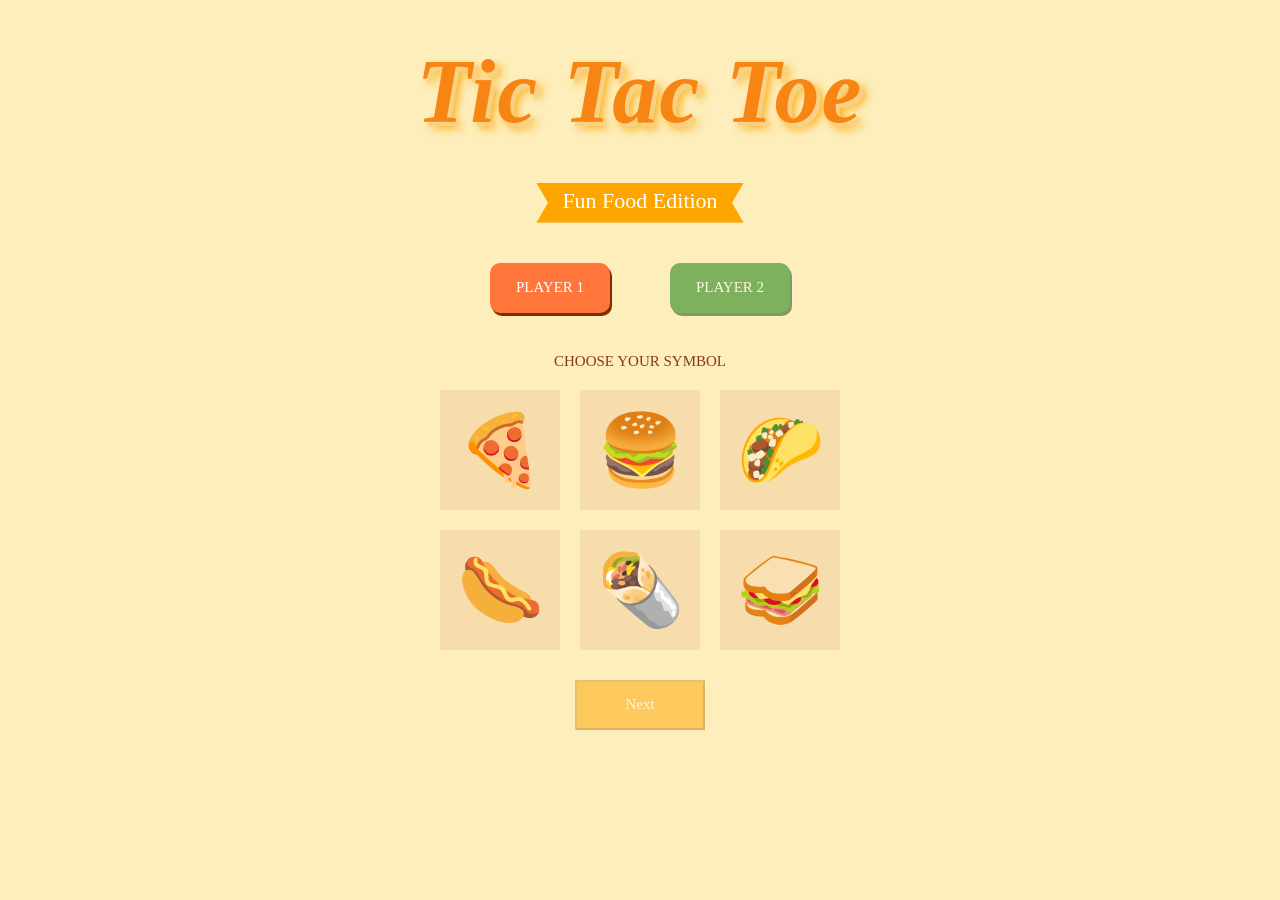
<file: index.html>
<!DOCTYPE html>
<html lang="en">
<head>
    <meta charset="UTF-8">
    <meta name="viewport" content="width=device-width, initial-scale=1.0">
    <title>Tic Tac Toe</title>
    <link rel="stylesheet" href="style.css">
</head>
<body>
    <h1>Tic Tac Toe</h1>
    <div class="Ribbon">Fun Food Edition</div>
    <div class="PlayerBtns">
        <div id="Player1">PLAYER 1</div>
        <div id="Player2">PLAYER 2</div>
    </div>
    <div class="Choose">CHOOSE YOUR SYMBOL</div>
    <div class="Box">
        <div class="FoodBox">🍕</div>
        <div class="FoodBox">🍔</div>
        <div class="FoodBox">🌮</div>
        <div class="FoodBox">🌭</div>
        <div class="FoodBox">🌯</div>
        <div class="FoodBox">🥪</div>
    </div>
    <button id="nextBtn" disabled> Next</button>
    <script src="HomePage.js"></script>
</body>
</html>
</file>
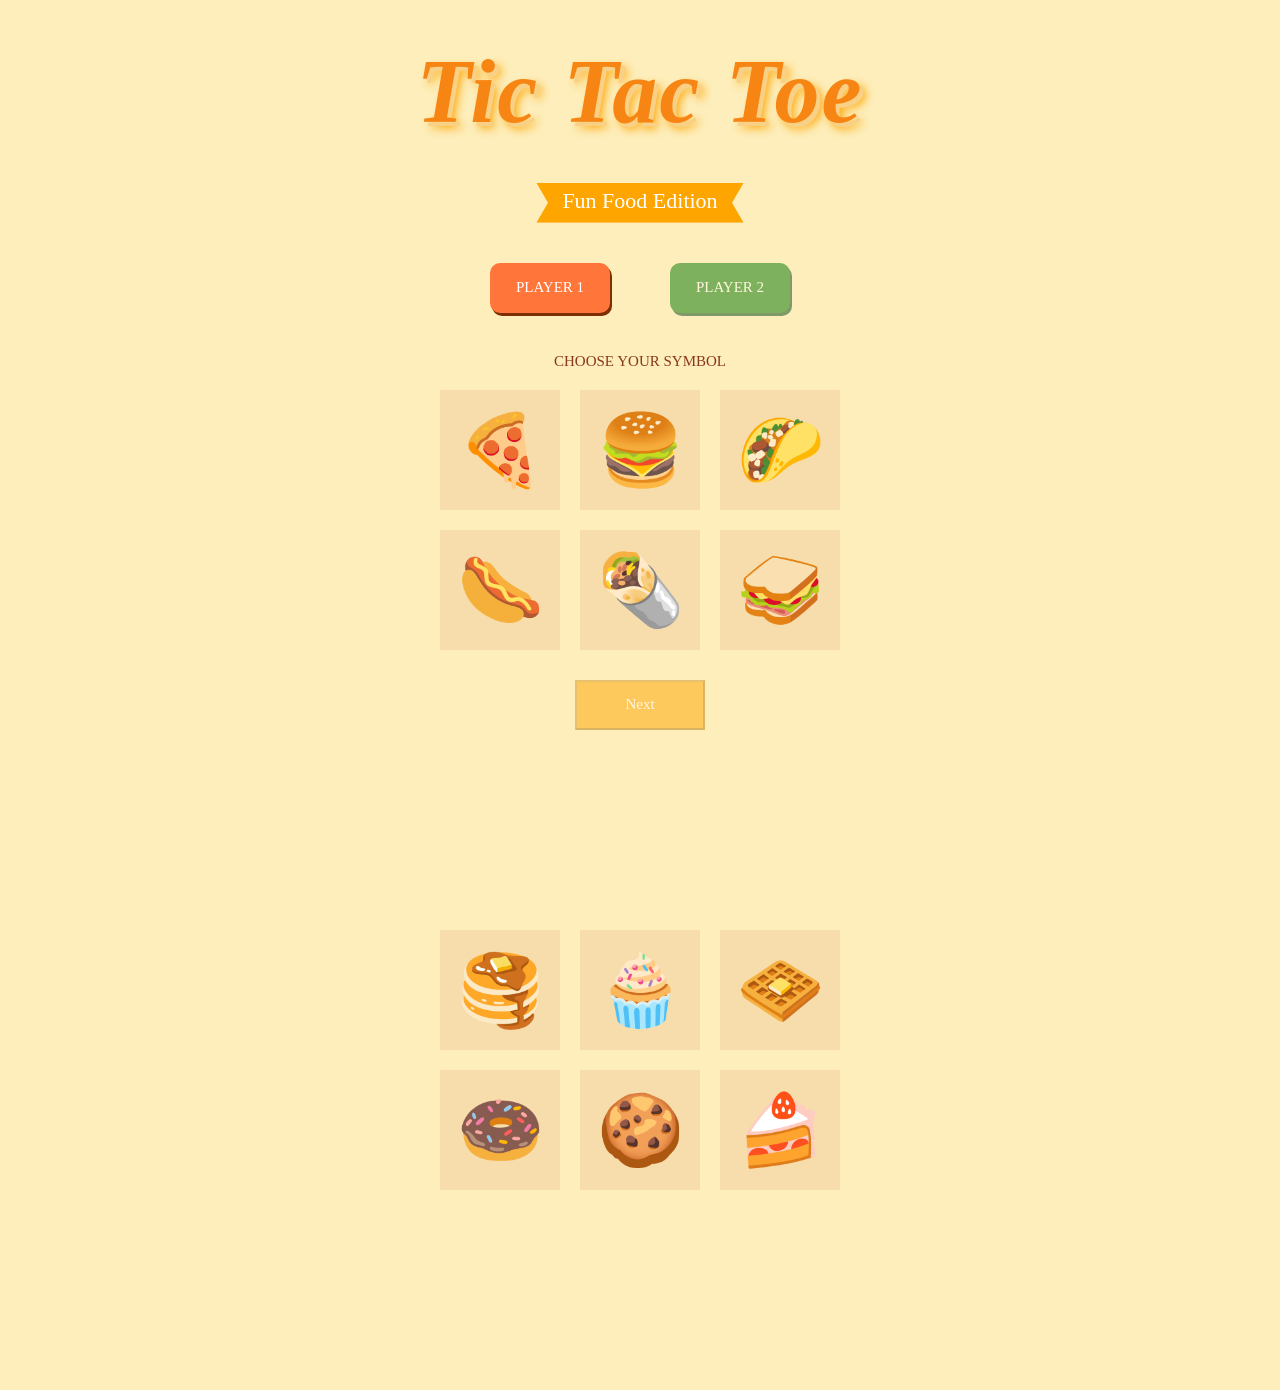
<file: Index.html>
<!DOCTYPE html>
<html lang="en">
<head>
    <meta charset="UTF-8">
    <meta name="viewport" content="width=device-width, initial-scale=1.0">
    <title>Tic Tac Toe</title>
    <link rel="stylesheet" href="style.css">
</head>
<body>
    <h1>Tic Tac Toe</h1>
    <div class="Ribbon">Fun Food Edition</div>
    <div class="PlayerBtns">
        <div id="Player1">PLAYER 1</div>
        <div id="Player2">PLAYER 2</div>
    </div>
    <div class="Choose">CHOOSE YOUR SYMBOL</div>
    <div class="Box">
        <div class="FoodBox">🍕</div>
        <div class="FoodBox">🍔</div>
        <div class="FoodBox">🌮</div>
        <div class="FoodBox">🌭</div>
        <div class="FoodBox">🌯</div>
        <div class="FoodBox">🥪</div>
    </div>
    <button id="nextBtn" disabled> Next</button>
    <div class="Box2">
        <div class="FoodBox2">🥞</div>
        <div class="FoodBox2">🧁</div>
        <div class="FoodBox2">🧇</div>
        <div class="FoodBox2">🍩</div>
        <div class="FoodBox2">🍪</div>
        <div class="FoodBox2">🍰</div>
    </div>
    <script src="HomePage.js"></script>
</body>
</html>
</file>
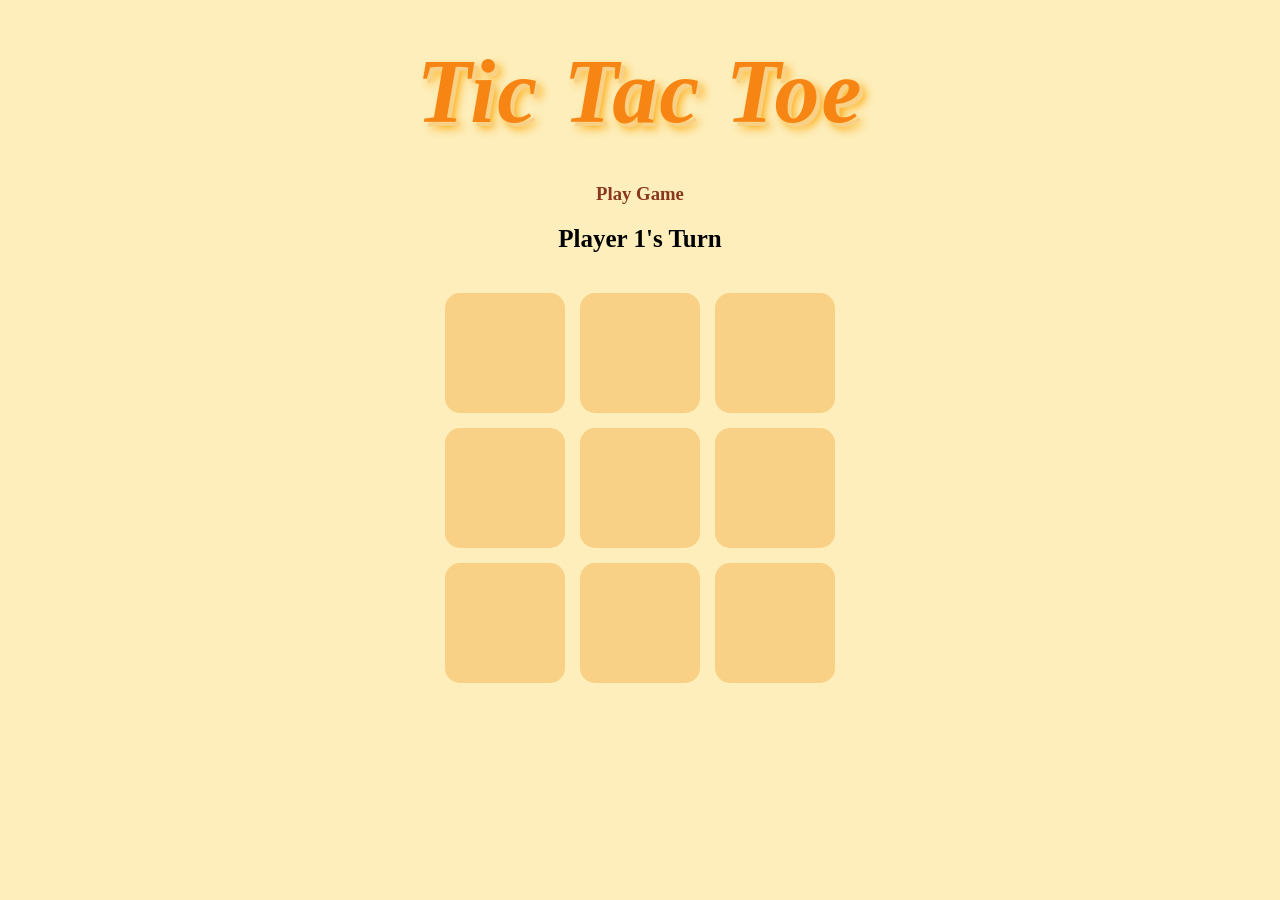
<file: Play.html>
<!DOCTYPE html>
<html lang="en">
<head>
    <meta charset="UTF-8">
    <meta name="viewport" content="width=device-width, initial-scale=1.0">
    <title>Tic Tac Toe</title>
    <link rel="stylesheet" href="style.css">
</head>
<body>
    <h1 class="Heading">Tic Tac Toe</h1>
    <h3>Play Game</h3>
    <div class="turn"></div>
    <div class="game-board">
        <div class="cell"></div>
        <div class="cell"></div>
        <div class="cell"></div>
        <div class="cell"></div>
        <div class="cell"></div>
        <div class="cell"></div>
        <div class="cell"></div>
        <div class="cell"></div>
        <div class="cell"></div>
    </div>
    <div id="winnerPopup" class="popup">
        <div class="popup-content">
            <div class="trophy">🏆</div>
        <h1 id="winnerMessage"></h1>
        <p id="loserMessage"></p>
        <button id="restartGame">🔄Play Again</button>
        <button id="homeBtn">Home</button>
        </div>    
    </div>
    <script src="Play.js"></script>
</body>
</html>
</file>
<file: style.css>
body {
    background-color: rgb(253, 238, 187);
}

h1 {
    font-style: italic;
    font-family: Ari;
    color: rgb(247, 133, 19);
    font-size: 90px;
    text-align: center;
    margin: 40px;
    text-shadow: 
    4px 4px 0 #f9d186,
    6px 6px 10px orange;
    letter-spacing: 2px;
}

.Ribbon {
    width: 230px;
    height: 35px;
    background-color: orange;
    text-align: center;
    margin: 10px auto;
    color: white;
    font-size: 22px;
    padding-top: 4.5px;
    font-style: italic , bold;
    clip-path: polygon(
        5% 0,
        95% 0,
        90% 50%,
        95% 100%,
        5% 100%,
        10% 50%
    );
    box-shadow: 0 8px 0 #fcebb9,
                0 20px 12px rgb(247, 193, 127);
}

.PlayerBtns {
    display: flex;
    justify-content: center;
    gap: 60px;
    margin: 40px auto;
}

#Player1 {
    width: 120px;
    height: 50px;
    background: #ff753a;
    border-radius: 10px;
    display: flex;
    justify-content: center;
    align-items: center;
    color: white;
    font-style: Ari , Bold;
    font-size: 15px;
    opacity: 1;
    transition: 0.3s;
    box-shadow: 2px 3px rgb(126, 47, 1);

}

#Player2 {
    width: 120px;
    height: 50px;
    background: rgb(2, 118, 2);
    border-radius: 10px;
    display: flex;
    justify-content: center;
    align-items: center;
    color: white;
    font-style: Ari , Bold;
    font-size: 15px;
    opacity: 0.4;
    transition: 0.4s;
    box-shadow: 2px 3px rgb(0, 72, 23);
}


.Choose {
    text-align: center;
    font-family: Ari, Bold;
    color: #8a3720;
    font-size: 15px;
}

.Box {
    display: grid;
    grid-template-columns: repeat(3, 1fr);
    gap: 20px;
    width: 30%;
    position: sticky;
    justify-content: center;
    margin: 20px auto;
    background-color: rgb(253, 238, 187);
}

.FoodBox {
    height: 120px;
    width: 120px;
    background: rgb(248, 221, 172);
    position: sticky;
    display: flex;
    justify-content: center;
    align-items: center;
    font-size: 70px;
    cursor: pointer;
    transition: 0.3s;
}

.FoodBox:hover {
    transform: sacale(1.05);
    box-shadow: 0 10px 20px rgb(248, 190, 110),
                0 20px 30px rgb(248, 190, 110);
}

.FoodBox.selected {
    border: 1px solid orange;
    transform: scale(1.1);
    box-shadow: 0 0 20px orange;
}

#nextBtn{
    height: 50px;
    width: 130px;
    margin: 30px auto;
    background-color: orange;
    color: white;
    font-family: Ari, bold;
    font-size: 15px;
    margin: 30px auto;
    display: flex;
    justify-content: center;
    align-items: center;
    opacity: 0.5;
    cursor: not-allowed;
    transition: 0.3s;
}

#nextBtn.active{
    background: orange;
    opacity: 1;
    cursor: pointer;
    box-shadow: 0  0 15px orange;
}

#nextBtn:disabled{
    opacity: 0.5;
    cursor: not-allowed;
}


.Box2 {
    display: grid;
    grid-template-columns: repeat(3, 1fr);
    gap: 20px;
    width: 20%;
    justify-content: center;
    margin: 200px auto;
    background-color: rgb(253, 238, 187);
}

.FoodBox2 {
    height: 120px;
    width: 120px;
    background: rgb(248, 221, 172);
    display: flex;
    justify-content: center;
    align-items: center;
    font-size: 70px;
    cursor: pointer;
    transition: 0.3s;
}

.FoodBox2:hover {
    transform: sacale(1.05);
    box-shadow: 0 10px 20px rgb(248, 190, 110),
                0 20px 30px rgb(248, 190, 110);
}

.FoodBox2.selected {
    border: 1px solid orange;
    transform: scale(1.1);
    box-shadow: 0 0 20px orange;
}


h3 {
    font-family: Ari, Bold;
    text-align: center;
    color: #8a3720;
}

.game-board {
    display: grid;
    grid-template-columns: repeat(3, 120px);
    gap: 15px;
    justify-content: center;
    margin-top: 40px;
}

.cell {
    width: 120px;
    height: 120px;
    background-color: #f9d186;
    border-radius: 15px;
    display: flex;
    justify-content: center;
    align-items: center;
    font-size: 60px;
    cursor: pointer;
    transition: 0.3s;
}

.cell:hover {
    transform: scale(1.05);
}

.turn{
    text-align: center;
    font-size: 25px;
    font-weight: bold;
    margin-top: 20px;
}



.popup{
    position:fixed;
    top:0;
    left:0;
    width:100%;
    height:100%;
    background:rgba(0,0,0,0.8);

    display:none;
    justify-content:center;
    align-items:center;
    z-index:599;
}

.popup-content{
    width:300px;
    padding:30px;
    border-radius:25px;

    background:linear-gradient(
        135deg,
        #fab95f,
        #ff7b00
    );

    text-align:center;

    box-shadow:
    0 0 30px #ff9900,
    0 0 60px #ffcc00;

    animation:pop 0.5s ease;
}

.trophy{
    font-size:100px;
    display: flex;
    justify-content: center;
    align-items: center;
    margin: 50px auto;
    animation:float 2s infinite;
}

#winnerMessage{
    color:rgb(119, 54, 8);
    font-size:32px;
    font-family: Impact;
    box-shadow: none;
}

#loserMessage{
    color:rgb(124, 77, 1);
    font-size:16px;
    font-family: arial, bold;
}

.popup button{
    margin-top:15px;
    width:80%;
    padding:10px;
    background-color: #47f659;

    border:none;
    border-radius:15px;

    font-size:12px;
    font-weight:bold;

    cursor:pointer;
}

#homeBtn{
    background-color: #f3f943;
}

@keyframes pop{
    from{
        transform:scale(0);
    }
    to{
        transform:scale(1);
    }
}

@keyframes float{
    0%{
        transform:translateY(0);
    }
    50%{
        transform:translateY(-10px);
    }
    100%{
        transform:translateY(0);
    }
}
</file>
